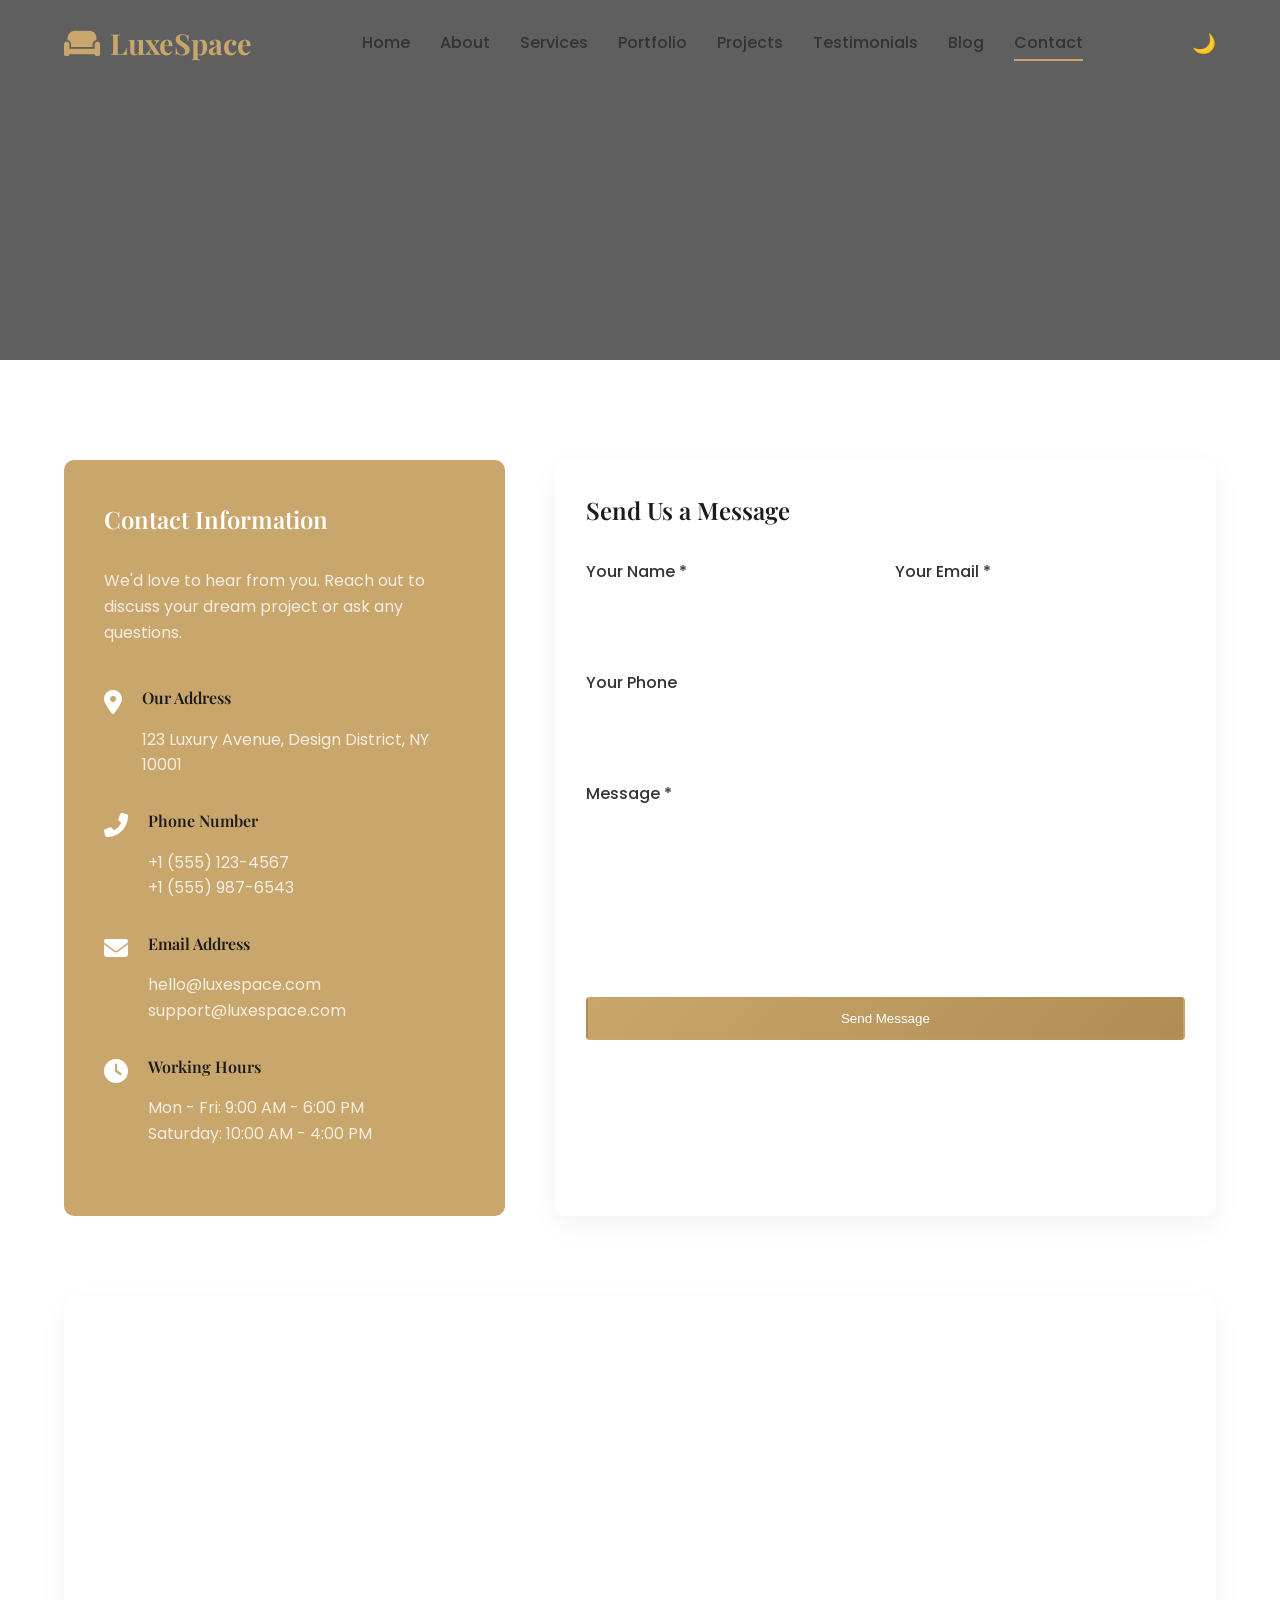
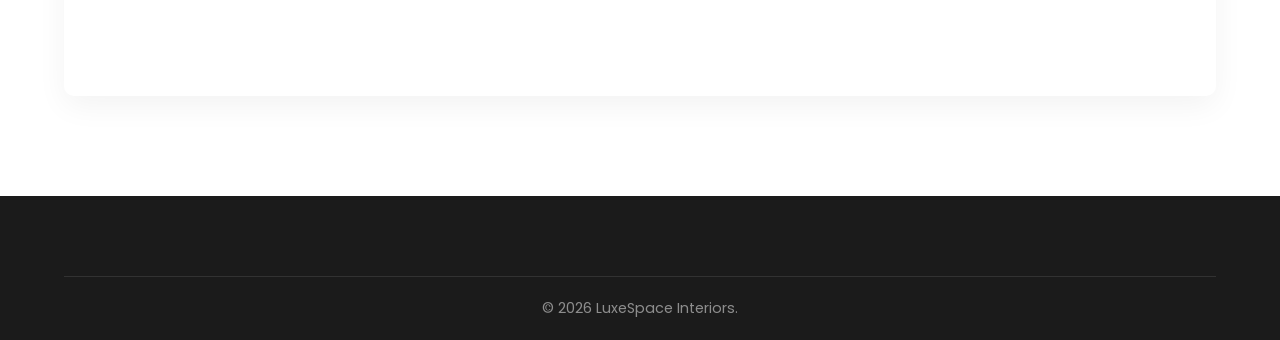
<file: contact.html>
<!DOCTYPE html>
<html lang="en">
<head>
    <meta charset="UTF-8">
    <meta name="viewport" content="width=device-width, initial-scale=1.0">
    <title>Contact Us - LuxeSpace Interiors</title>
    <!-- CSS Files -->
    <link rel="stylesheet" href="css/style.css">
    <link rel="stylesheet" href="css/animations.css">
    <link rel="stylesheet" href="css/responsive.css">
    <!-- Icons -->
    <link rel="stylesheet" href="https://cdnjs.cloudflare.com/ajax/libs/font-awesome/6.4.0/css/all.min.css">
    <style>
        .contact-grid {
            display: grid;
            grid-template-columns: 1fr 1.5fr;
            gap: 50px;
        }
        @media (max-width: 992px) {
            .contact-grid {
                grid-template-columns: 1fr;
            }
        }
        .contact-info-card {
            background: var(--primary-color);
            color: #fff;
            padding: 40px;
            border-radius: 10px;
            height: 100%;
        }
        .contact-item {
            display: flex;
            gap: 20px;
            margin-bottom: 30px;
        }
        .contact-item i {
            font-size: 1.5rem;
            margin-top: 5px;
        }
        .form-group {
            margin-bottom: 25px;
        }
        .form-group label {
            display: block;
            margin-bottom: 8px;
            font-weight: 500;
        }
        .form-control {
            width: 100%;
            padding: 15px;
            border: 1px solid var(--glass-border);
            background: var(--glass-bg);
            border-radius: 5px;
            color: var(--text-color);
            font-family: inherit;
            outline: none;
            transition: var(--transition);
        }
        .form-control:focus {
            border-color: var(--primary-color);
            box-shadow: 0 0 10px rgba(201, 166, 107, 0.2);
        }
        textarea.form-control {
            height: 150px;
            resize: none;
        }
        .map-container {
            margin-top: 80px;
            height: 400px;
            border-radius: 10px;
            overflow: hidden;
            box-shadow: var(--shadow-light);
        }
    </style>
</head>
<body>

    <!-- Preloader -->
    <div class="preloader"><div class="loader"></div></div>

    <!-- Scroll Progress -->
    <div class="scroll-progress"></div>

    <!-- Navbar -->
    <nav class="navbar">
        <div class="container">
            <a href="index.html" class="logo">
                <i class="fas fa-couch"></i> LuxeSpace
            </a>
            <div class="nav-links">
                <a href="index.html">Home</a>
                <a href="about.html">About</a>
                <a href="services.html">Services</a>
                <a href="portfolio.html">Portfolio</a>
                <a href="projects.html">Projects</a>
                <a href="testimonials.html">Testimonials</a>
                <a href="blog.html">Blog</a>
                <a href="contact.html" class="active">Contact</a>
            </div>
            <div class="nav-controls">
                <button class="theme-toggle">🌙</button>
                <button class="mobile-menu-btn">☰</button>
            </div>
        </div>
    </nav>

    <!-- Page Header -->
    <header class="page-header animate-fade-in" style="background-image: linear-gradient(rgba(27, 27, 27, 0.7), rgba(27, 27, 27, 0.7)), url('https://images.unsplash.com/photo-1497366811353-6870744d04b2?auto=format&fit=crop&q=80&w=1920');">
        <div class="container">
            <h1 class="animate-slide-up">Get in Touch</h1>
            <div class="breadcrumb animate-slide-up" style="transition-delay: 0.1s;">
                <a href="index.html">Home</a> <span>/</span> <span>Contact</span>
            </div>
        </div>
    </header>

    <!-- Contact Section -->
    <section class="contact-section section-padding">
        <div class="container">
            <div class="contact-grid">
                
                <!-- Contact Info -->
                <div class="contact-info-card reveal animate-slide-right">
                    <h2 style="color: #fff; margin-bottom: 30px;">Contact Information</h2>
                    <p style="margin-bottom: 40px; color: rgba(255,255,255,0.8);">We'd love to hear from you. Reach out to discuss your dream project or ask any questions.</p>
                    
                    <div class="contact-item">
                        <i class="fas fa-map-marker-alt"></i>
                        <div>
                            <h4>Our Address</h4>
                            <p style="color: rgba(255,255,255,0.8);">123 Luxury Avenue, Design District, NY 10001</p>
                        </div>
                    </div>
                    
                    <div class="contact-item">
                        <i class="fas fa-phone-alt"></i>
                        <div>
                            <h4>Phone Number</h4>
                            <p style="color: rgba(255,255,255,0.8);">+1 (555) 123-4567<br>+1 (555) 987-6543</p>
                        </div>
                    </div>
                    
                    <div class="contact-item">
                        <i class="fas fa-envelope"></i>
                        <div>
                            <h4>Email Address</h4>
                            <p style="color: rgba(255,255,255,0.8);">hello@luxespace.com<br>support@luxespace.com</p>
                        </div>
                    </div>
                    
                    <div class="contact-item">
                        <i class="fas fa-clock"></i>
                        <div>
                            <h4>Working Hours</h4>
                            <p style="color: rgba(255,255,255,0.8);">Mon - Fri: 9:00 AM - 6:00 PM<br>Saturday: 10:00 AM - 4:00 PM</p>
                        </div>
                    </div>
                </div>

                <!-- Contact Form -->
                <div class="contact-form-container glass-card reveal animate-slide-left">
                    <h2 style="margin-bottom: 30px;">Send Us a Message</h2>
                    <form id="contactForm">
                        <div style="display: grid; grid-template-columns: 1fr 1fr; gap: 20px;">
                            <div class="form-group">
                                <label for="name">Your Name *</label>
                                <input type="text" id="name" class="form-control" required>
                            </div>
                            <div class="form-group">
                                <label for="email">Your Email *</label>
                                <input type="email" id="email" class="form-control" required>
                            </div>
                        </div>
                        <div class="form-group">
                            <label for="phone">Your Phone</label>
                            <input type="tel" id="phone" class="form-control">
                        </div>
                        <div class="form-group">
                            <label for="message">Message *</label>
                            <textarea id="message" class="form-control" required></textarea>
                        </div>
                        <button type="submit" class="btn btn-primary ripple-btn" style="width: 100%;">Send Message</button>
                    </form>
                </div>

            </div>

            <!-- Google Map -->
            <div class="map-container reveal animate-slide-up">
                <!-- Embedded Google Map -->
                <iframe src="https://www.google.com/maps/embed?pb=!1m18!1m12!1m3!1d3022.6175440608933!2d-73.9877232233633!3d40.74844097138767!2m3!1f0!2f0!3f0!3m2!1i1024!2i768!4f13.1!3m3!1m2!1s0x89c259a9b3117469%3A0xd134e199a405a163!2sEmpire%20State%20Building!5e0!3m2!1sen!2sus!4v1689104043132!5m2!1sen!2sus" width="100%" height="100%" style="border:0;" allowfullscreen="" loading="lazy" referrerpolicy="no-referrer-when-downgrade"></iframe>
            </div>
        </div>
    </section>

    <!-- Footer Include -->
    <footer class="footer">
        <div class="container">
            <div class="footer-bottom"><p>&copy; 2026 LuxeSpace Interiors.</p></div>
        </div>
    </footer>

    <!-- Back to top button -->
    <button class="back-to-top"><i class="fas fa-arrow-up"></i></button>

    <!-- Scripts -->
    <script src="js/main.js"></script>
</body>
</html>
</file>
<file: css/style.css>
@import url('https://fonts.googleapis.com/css2?family=Playfair+Display:wght@400;600;700&family=Poppins:wght@300;400;500;600&display=swap');

:root {
  --primary-color: #C9A66B;
  --secondary-color: #1B1B1B;
  --accent-color: #F5F5F5;
  --bg-color: #FFFFFF;
  --text-color: #333333;
  --heading-font: 'Playfair Display', serif;
  --body-font: 'Poppins', sans-serif;
  --transition: all 0.3s ease;
  --shadow-light: 0 10px 30px rgba(0, 0, 0, 0.05);
  --shadow-dark: 0 10px 30px rgba(0, 0, 0, 0.2);
  --glass-bg: rgba(255, 255, 255, 0.7);
  --glass-border: rgba(255, 255, 255, 0.18);
}

[data-theme="dark"] {
  --bg-color: #121212;
  --text-color: #E0E0E0;
  --secondary-color: #F5F5F5;
  --accent-color: #1E1E1E;
  --glass-bg: rgba(30, 30, 30, 0.7);
  --glass-border: rgba(255, 255, 255, 0.05);
}

* {
  margin: 0;
  padding: 0;
  box-sizing: border-box;
}

body {
  font-family: var(--body-font);
  background-color: var(--bg-color);
  color: var(--text-color);
  line-height: 1.6;
  overflow-x: hidden;
  transition: background-color 0.3s, color 0.3s;
}

h1, h2, h3, h4, h5, h6 {
  font-family: var(--heading-font);
  color: var(--secondary-color);
  font-weight: 600;
  margin-bottom: 1rem;
}

a {
  text-decoration: none;
  color: inherit;
  transition: var(--transition);
}

ul {
  list-style: none;
}

img {
  max-width: 100%;
  height: auto;
  display: block;
}

/* Container */
.container {
  width: 90%;
  max-width: 1200px;
  margin: 0 auto;
}

.section-padding {
  padding: 100px 0;
}

.section-title {
  text-align: center;
  margin-bottom: 60px;
}

.section-title h2 {
  font-size: 2.5rem;
  margin-bottom: 10px;
  position: relative;
  display: inline-block;
}

.section-title h2::after {
  content: '';
  position: absolute;
  bottom: -10px;
  left: 50%;
  transform: translateX(-50%);
  width: 60px;
  height: 2px;
  background-color: var(--primary-color);
}

.section-title p {
  color: var(--text-color);
  opacity: 0.8;
  max-width: 600px;
  margin: 0 auto;
}

/* Buttons */
.btn {
  display: inline-block;
  padding: 12px 30px;
  border-radius: 4px;
  font-weight: 500;
  cursor: pointer;
  border: 2px solid transparent;
  transition: var(--transition);
  position: relative;
  overflow: hidden;
  z-index: 1;
}

.btn-primary {
  background: linear-gradient(135deg, var(--primary-color), #b08d55);
  color: #fff;
  border-color: transparent;
}

.btn-primary:hover {
  box-shadow: 0 5px 15px rgba(201, 166, 107, 0.4);
  transform: translateY(-2px);
}

.btn-outline {
  background: transparent;
  border-color: var(--primary-color);
  color: var(--primary-color);
}

.btn-outline:hover {
  background-color: var(--primary-color);
  color: #fff;
}

/* Navbar */
.navbar {
  position: fixed;
  top: 0;
  left: 0;
  width: 100%;
  padding: 20px 0;
  z-index: 1000;
  transition: var(--transition);
  background: transparent;
}

.navbar.sticky {
  background: var(--glass-bg);
  backdrop-filter: blur(10px);
  -webkit-backdrop-filter: blur(10px);
  border-bottom: 1px solid var(--glass-border);
  padding: 15px 0;
  box-shadow: var(--shadow-light);
}

.navbar .container {
  display: flex;
  justify-content: space-between;
  align-items: center;
}

.logo {
  font-family: var(--heading-font);
  font-size: 1.8rem;
  font-weight: 700;
  color: var(--primary-color);
  display: flex;
  align-items: center;
  gap: 10px;
}

.nav-links {
  display: flex;
  gap: 30px;
}

.nav-links a {
  font-size: 1rem;
  font-weight: 500;
  position: relative;
}

.nav-links a::after {
  content: '';
  position: absolute;
  bottom: -5px;
  left: 0;
  width: 0;
  height: 2px;
  background-color: var(--primary-color);
  transition: var(--transition);
}

.nav-links a:hover::after, .nav-links a.active::after {
  width: 100%;
}

.nav-controls {
  display: flex;
  align-items: center;
  gap: 20px;
}

.theme-toggle {
  cursor: pointer;
  font-size: 1.2rem;
  color: var(--secondary-color);
  background: none;
  border: none;
}

.mobile-menu-btn {
  display: none;
  cursor: pointer;
  font-size: 1.5rem;
  color: var(--secondary-color);
  background: none;
  border: none;
}

/* Footer */
.footer {
  background-color: var(--secondary-color);
  color: #fff;
  padding: 80px 0 20px;
}

.footer-grid {
  display: grid;
  grid-template-columns: repeat(auto-fit, minmax(250px, 1fr));
  gap: 40px;
  margin-bottom: 40px;
}

.footer-col h3 {
  color: #fff;
  margin-bottom: 20px;
  font-size: 1.5rem;
}

.footer-col p {
  color: rgba(255, 255, 255, 0.7);
  margin-bottom: 20px;
}

.social-links {
  display: flex;
  gap: 15px;
}

.social-links a {
  display: flex;
  align-items: center;
  justify-content: center;
  width: 40px;
  height: 40px;
  border-radius: 50%;
  background-color: rgba(255, 255, 255, 0.1);
  color: #fff;
}

.social-links a:hover {
  background-color: var(--primary-color);
  transform: translateY(-3px);
}

.footer-links li {
  margin-bottom: 10px;
}

.footer-links a {
  color: rgba(255, 255, 255, 0.7);
}

.footer-links a:hover {
  color: var(--primary-color);
  padding-left: 5px;
}

.footer-contact li {
  display: flex;
  gap: 15px;
  margin-bottom: 15px;
  color: rgba(255, 255, 255, 0.7);
}

.footer-contact i {
  color: var(--primary-color);
  font-size: 1.2rem;
}

.newsletter-form {
  display: flex;
  margin-top: 20px;
}

.newsletter-form input {
  flex: 1;
  padding: 12px 15px;
  border: none;
  border-radius: 4px 0 0 4px;
  outline: none;
}

.newsletter-form button {
  padding: 12px 20px;
  background-color: var(--primary-color);
  color: #fff;
  border: none;
  border-radius: 0 4px 4px 0;
  cursor: pointer;
  transition: var(--transition);
}

.newsletter-form button:hover {
  background-color: #b08d55;
}

.footer-bottom {
  text-align: center;
  padding-top: 20px;
  border-top: 1px solid rgba(255, 255, 255, 0.1);
  color: rgba(255, 255, 255, 0.5);
  font-size: 0.9rem;
}

/* Utilities */
.glass-card {
  background: var(--glass-bg);
  backdrop-filter: blur(16px);
  -webkit-backdrop-filter: blur(16px);
  border: 1px solid var(--glass-border);
  border-radius: 10px;
  padding: 30px;
  box-shadow: var(--shadow-light);
  transition: var(--transition);
}

.glass-card:hover {
  transform: translateY(-5px);
  box-shadow: var(--shadow-dark);
}

.scroll-progress {
  position: fixed;
  top: 0;
  left: 0;
  height: 3px;
  background-color: var(--primary-color);
  z-index: 1001;
  width: 0%;
}

.back-to-top {
  position: fixed;
  bottom: 30px;
  right: 30px;
  width: 45px;
  height: 45px;
  background-color: var(--primary-color);
  color: #fff;
  border-radius: 50%;
  display: flex;
  align-items: center;
  justify-content: center;
  font-size: 1.2rem;
  cursor: pointer;
  opacity: 0;
  visibility: hidden;
  transition: var(--transition);
  z-index: 999;
  border: none;
  box-shadow: 0 4px 10px rgba(0,0,0,0.15);
}

.back-to-top.show {
  opacity: 1;
  visibility: visible;
}

.back-to-top:hover {
  background-color: #b08d55;
  transform: translateY(-3px);
}

/* Page Header */
.page-header {
  height: 40vh;
  min-height: 300px;
  background: linear-gradient(rgba(27, 27, 27, 0.7), rgba(27, 27, 27, 0.7)), url('https://images.unsplash.com/photo-1600210492486-724fe5c67fb0?auto=format&fit=crop&q=80&w=1920') no-repeat center center/cover;
  display: flex;
  align-items: center;
  justify-content: center;
  text-align: center;
  color: #fff;
  margin-top: 0;
  padding-top: 80px;
}

.page-header h1 {
  color: #fff;
  font-size: 3rem;
  margin-bottom: 10px;
}

.breadcrumb {
  display: flex;
  gap: 10px;
  justify-content: center;
  font-size: 0.9rem;
}

.breadcrumb a {
  color: var(--primary-color);
}

.breadcrumb span {
  color: rgba(255, 255, 255, 0.7);
}
</file>
<file: css/animations.css>
/* Animations CSS */

/* Fade In */
.animate-fade-in {
  opacity: 0;
  animation: fadeIn 1s ease forwards;
}

@keyframes fadeIn {
  from { opacity: 0; }
  to { opacity: 1; }
}

/* Slide Up */
.animate-slide-up {
  opacity: 0;
  transform: translateY(40px);
  transition: opacity 0.8s ease, transform 0.8s ease;
}

.animate-slide-up.visible {
  opacity: 1;
  transform: translateY(0);
}

/* Slide Left */
.animate-slide-left {
  opacity: 0;
  transform: translateX(40px);
  transition: opacity 0.8s ease, transform 0.8s ease;
}

.animate-slide-left.visible {
  opacity: 1;
  transform: translateX(0);
}

/* Slide Right */
.animate-slide-right {
  opacity: 0;
  transform: translateX(-40px);
  transition: opacity 0.8s ease, transform 0.8s ease;
}

.animate-slide-right.visible {
  opacity: 1;
  transform: translateX(0);
}

/* Zoom In */
.animate-zoom-in {
  opacity: 0;
  transform: scale(0.9);
  transition: opacity 0.8s ease, transform 0.8s ease;
}

.animate-zoom-in.visible {
  opacity: 1;
  transform: scale(1);
}

/* Hover Zoom */
.hover-zoom {
  overflow: hidden;
}

.hover-zoom img {
  transition: transform 0.5s ease;
}

.hover-zoom:hover img {
  transform: scale(1.1);
}

/* Floating Animation */
.floating {
  animation: floating 3s ease-in-out infinite;
}

@keyframes floating {
  0% { transform: translateY(0px); }
  50% { transform: translateY(-15px); }
  100% { transform: translateY(0px); }
}

/* Button Ripple */
.ripple-btn {
  position: relative;
  overflow: hidden;
}

.ripple {
  position: absolute;
  border-radius: 50%;
  transform: scale(0);
  animation: ripple 0.6s linear;
  background-color: rgba(255, 255, 255, 0.4);
}

@keyframes ripple {
  to {
    transform: scale(4);
    opacity: 0;
  }
}

/* Card Lift Animation */
.card-lift {
  transition: transform 0.4s ease, box-shadow 0.4s ease;
}

.card-lift:hover {
  transform: translateY(-10px);
  box-shadow: var(--shadow-dark);
}

/* Gradient Background Animation */
.bg-gradient-anim {
  background: linear-gradient(-45deg, #C9A66B, #1B1B1B, #333333, #b08d55);
  background-size: 400% 400%;
  animation: gradientBG 15s ease infinite;
}

@keyframes gradientBG {
  0% { background-position: 0% 50%; }
  50% { background-position: 100% 50%; }
  100% { background-position: 0% 50%; }
}

/* Typing Text Effect */
.typing-text {
  overflow: hidden;
  border-right: .15em solid var(--primary-color);
  white-space: nowrap;
  margin: 0 auto;
  animation: typing 3.5s steps(40, end), blink-caret .75s step-end infinite;
}

@keyframes typing {
  from { width: 0 }
  to { width: 100% }
}

@keyframes blink-caret {
  from, to { border-color: transparent }
  50% { border-color: var(--primary-color); }
}

/* Preloader */
.preloader {
  position: fixed;
  top: 0;
  left: 0;
  width: 100%;
  height: 100%;
  background-color: var(--bg-color);
  z-index: 9999;
  display: flex;
  justify-content: center;
  align-items: center;
  transition: opacity 0.5s ease;
}

.loader {
  width: 50px;
  height: 50px;
  border: 3px solid var(--accent-color);
  border-radius: 50%;
  border-top-color: var(--primary-color);
  animation: spin 1s ease-in-out infinite;
}

@keyframes spin {
  to { transform: rotate(360deg); }
}
</file>
<file: css/responsive.css>
/* Responsive CSS */

@media (max-width: 1024px) {
  .section-padding {
    padding: 80px 0;
  }
  
  .section-title h2 {
    font-size: 2.2rem;
  }
}

@media (max-width: 768px) {
  /* Navbar */
  .mobile-menu-btn {
    display: block;
  }
  
  .nav-links {
    position: fixed;
    top: 0;
    right: -100%;
    width: 250px;
    height: 100vh;
    background-color: var(--bg-color);
    flex-direction: column;
    padding: 80px 30px;
    box-shadow: -5px 0 15px rgba(0,0,0,0.1);
    transition: 0.4s ease;
    z-index: -1;
  }
  
  .nav-links.active {
    right: 0;
  }
  
  .nav-links a {
    color: var(--text-color);
    font-size: 1.2rem;
  }

  [data-theme="dark"] .nav-links {
    background-color: var(--bg-color);
  }
  
  /* Sections */
  .section-padding {
    padding: 60px 0;
  }
  
  .section-title h2 {
    font-size: 2rem;
  }
  
  /* Hero */
  .hero-content h1 {
    font-size: 2.5rem !important;
  }
  
  .counters-grid {
    grid-template-columns: repeat(2, 1fr) !important;
  }
  
  /* About / Home grids */
  .about-grid, .services-grid, .why-us-grid, .projects-grid {
    grid-template-columns: 1fr !important;
  }

  .about-image {
    margin-top: 30px;
  }
  
  /* Page Header */
  .page-header h1 {
    font-size: 2.5rem;
  }
}

@media (max-width: 480px) {
  .hero-content h1 {
    font-size: 2rem !important;
  }
  
  .hero-btns {
    flex-direction: column;
    gap: 15px;
  }
  
  .counters-grid {
    grid-template-columns: 1fr !important;
  }
  
  .section-title h2 {
    font-size: 1.8rem;
  }
  
  .footer-grid {
    grid-template-columns: 1fr;
  }
}
</file>
